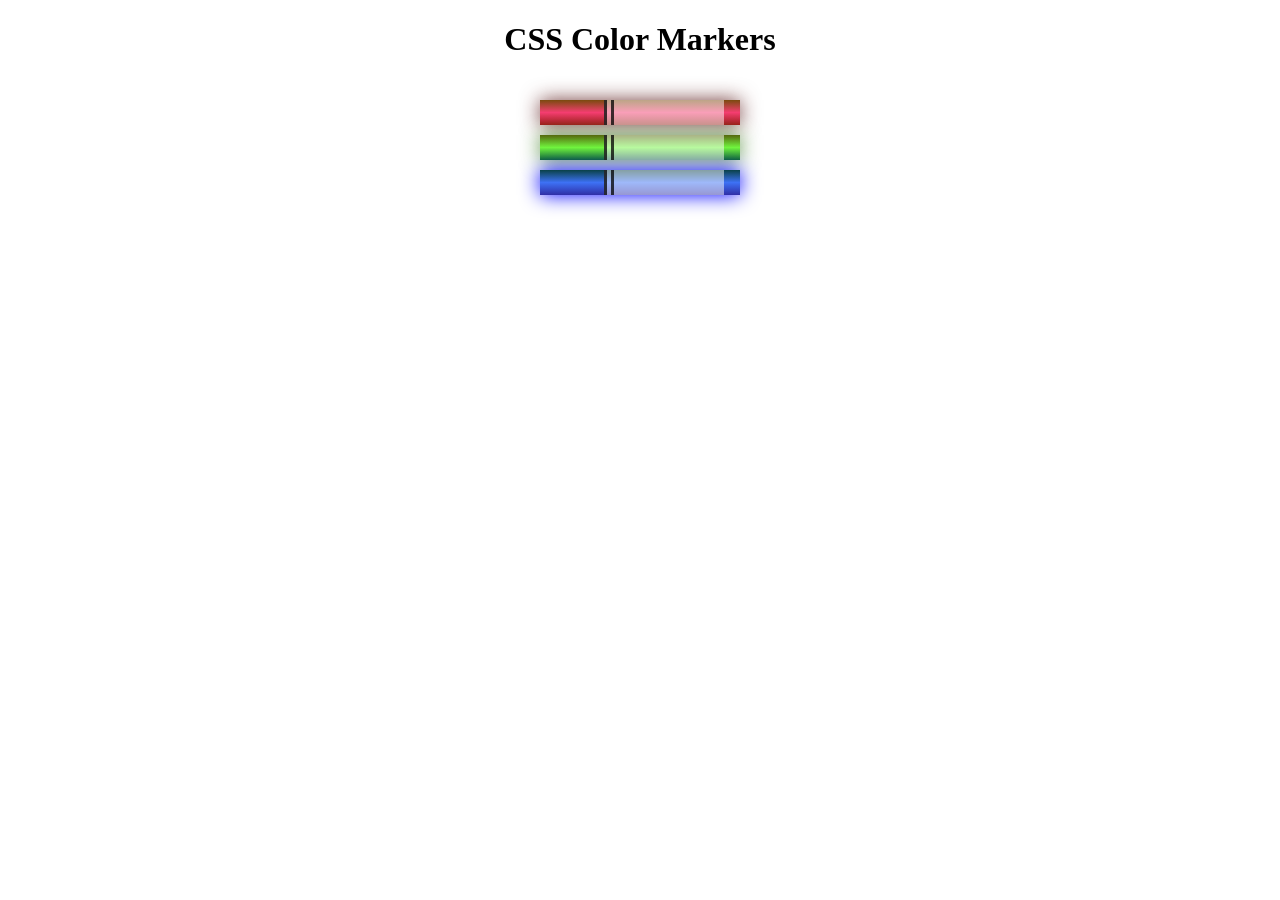
<file: _web/templates/coloured markers (colours)/index.html>
<!DOCTYPE html>
<html lang="en">
  <head>
    <meta charset="utf-8">
    <meta name="viewport" content="width=device-width, initial-scale=1.0">
    <title>Colored Markers</title>
    <link rel="stylesheet" href="styles.css">
  </head>
  <body>
    <h1>CSS Color Markers</h1>
    <div class="container">
      <div class="marker red">
        <div class="cap"></div>
        <div class="sleeve"></div>
      </div>
      <div class="marker green">
        <div class="cap"></div>
        <div class="sleeve"></div>
      </div>
      <div class="marker blue">
        <div class="cap"></div>
        <div class="sleeve"></div>
      </div>
    </div>
  </body>
</html>
</file>
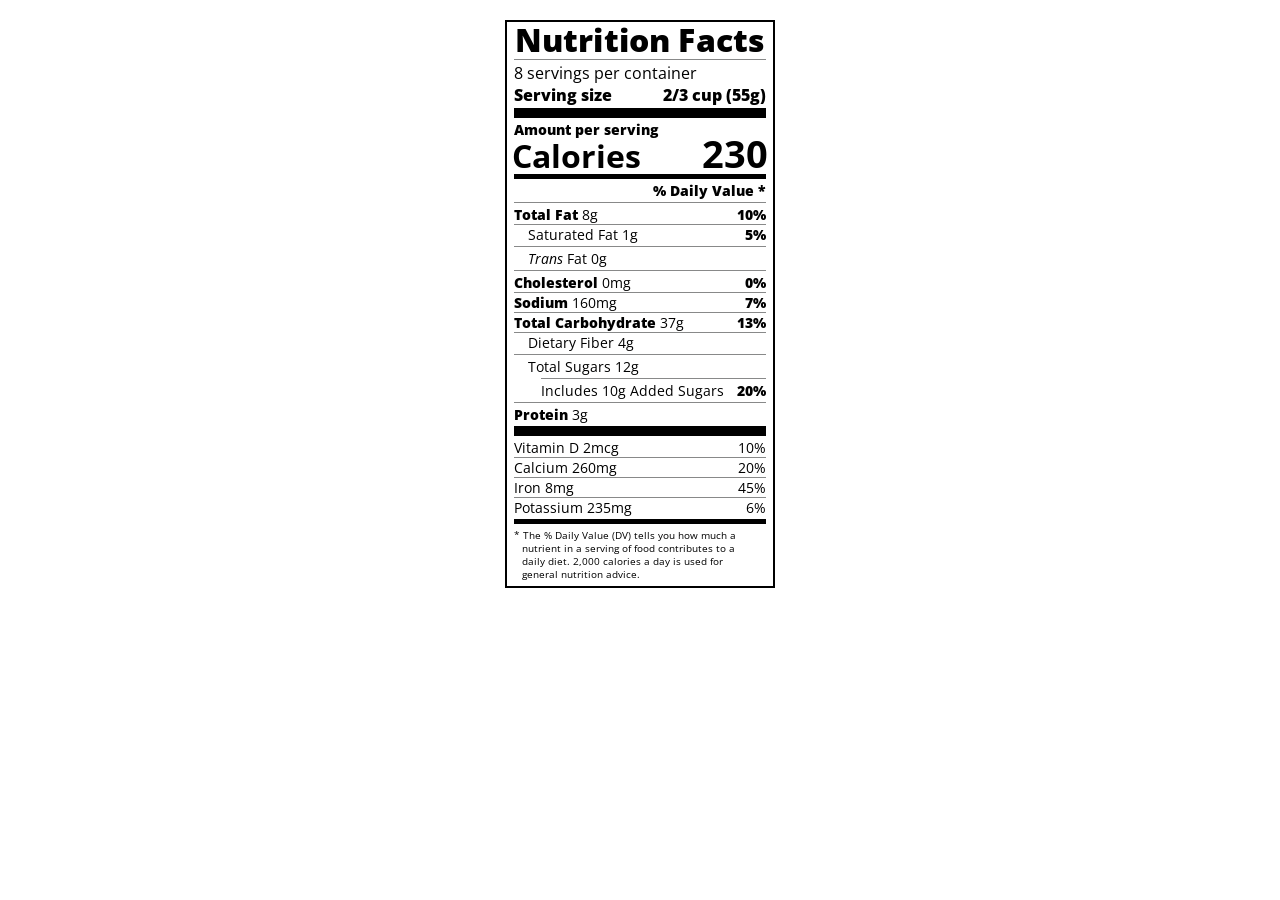
<file: _web/templates/nutrition label (span)/index.html>
<!DOCTYPE html>
<html lang="en">

<head>
  <meta charset="UTF-8">
  <title>Nutrition Label</title>
  <link href="https://fonts.googleapis.com/css?family=Open+Sans:400,700,800" rel="stylesheet">
  <link href="./styles.css" rel="stylesheet">
</head>

<body>
  <div class="label">
    <header>
      <h1 class="bold">Nutrition Facts</h1>
      <div class="divider"></div>
      <p>8 servings per container</p>
      <p class="bold">Serving size <span>2/3 cup (55g)</span></p>
    </header>
    <div class="divider large"></div>
    <div class="calories-info">
      <div class="left-container">
        <h2 class="bold small-text">Amount per serving</h2>
        <p>Calories</p>
      </div>
      <span>230</span>
    </div>
    <div class="divider medium"></div>
    <div class="daily-value small-text">
      <p class="bold right no-divider">% Daily Value *</p>
      <div class="divider"></div>
      <p><span><span class="bold">Total Fat</span> 8g</span> <span class="bold">10%</span></p>
      <p class="indent no-divider">Saturated Fat 1g <span class="bold">5%</span></p>
      <div class="divider"></div>
      <p class="indent no-divider"><span><i>Trans</i> Fat 0g</span></p>
      <div class="divider"></div>
      <p><span><span class="bold">Cholesterol</span> 0mg</span> <span class="bold">0%</span></p>
      <p><span><span class="bold">Sodium</span> 160mg</span> <span class="bold">7%</span></p>
      <p><span><span class="bold">Total Carbohydrate</span> 37g</span> <span class="bold">13%</span></p>
      <p class="indent no-divider">Dietary Fiber 4g</p>
      <div class="divider"></div>
      <p class="indent no-divider">Total Sugars 12g</p>
      <div class="divider double-indent"></div>
      <p class="double-indent no-divider">Includes 10g Added Sugars <span class="bold">20%</span></p>
      <div class="divider"></div>
      <p class="no-divider"><span><span class="bold">Protein</span> 3g</span></p>
      <div class="divider large"></div>
      <p>Vitamin D 2mcg <span>10%</span></p>
      <p>Calcium 260mg <span>20%</span></p>
      <p>Iron 8mg <span>45%</span></p>
      <p class="no-divider">Potassium 235mg <span>6%</span></p>
    </div>
    <div class="divider medium"></div>
    <p class="note">* The % Daily Value (DV) tells you how much a nutrient in a serving of food contributes to a daily
      diet. 2,000 calories a day is used for general nutrition advice.</p>
  </div>
</body>
</html>
</file>
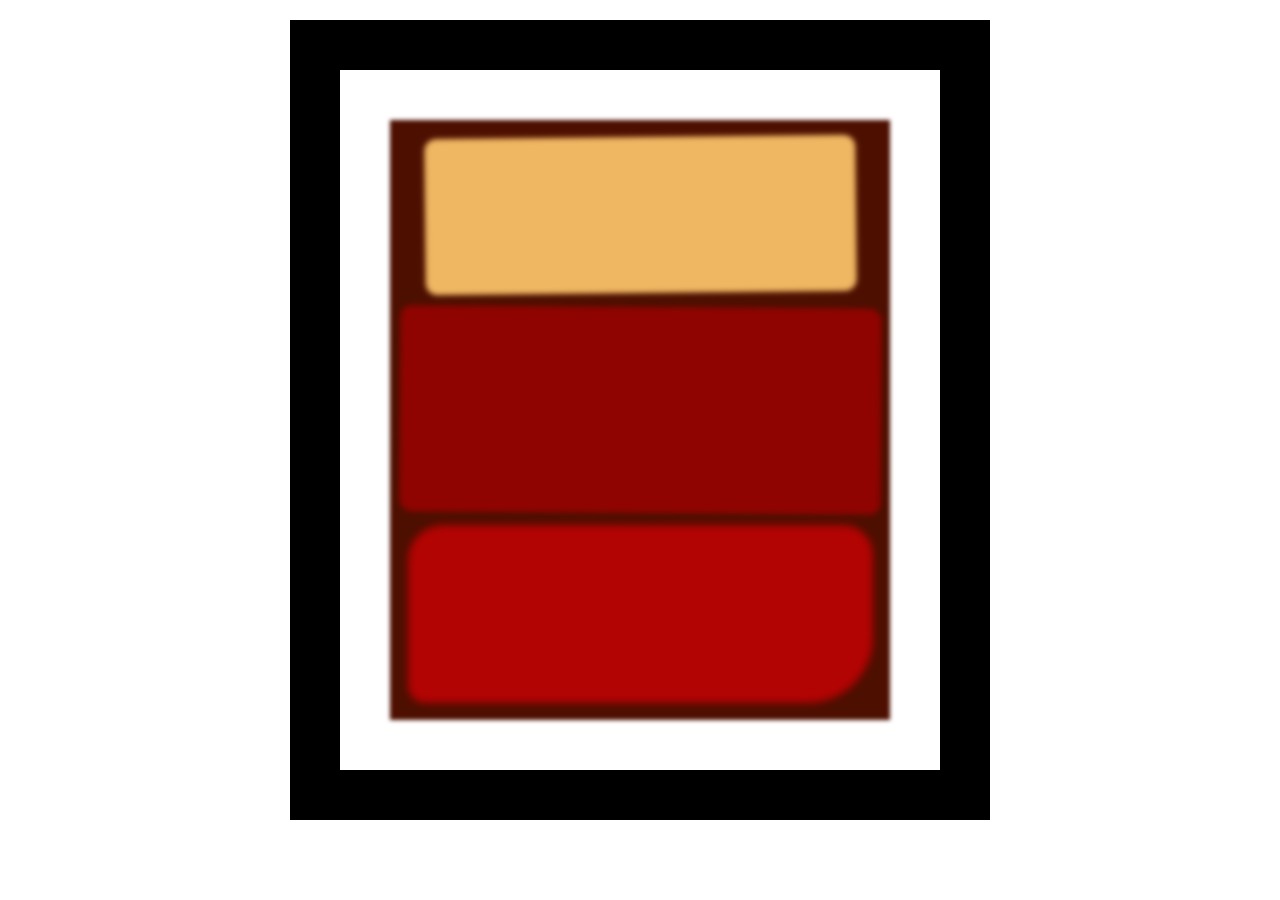
<file: _web/templates/rothko painting (box model)/index.html>
<!DOCTYPE html>
<html lang="en">
  <head>
    <meta charset="UTF-8">
    <title>Rothko Painting</title>
    <link href="./styles.css" rel="stylesheet">
  </head>
  <body>
    <div class="frame">
      <div class="canvas">
        <div class="one"></div>
        <div class="two"></div>
        <div class="three"></div>
      </div>
    </div>
  </body>
</html>
</file>
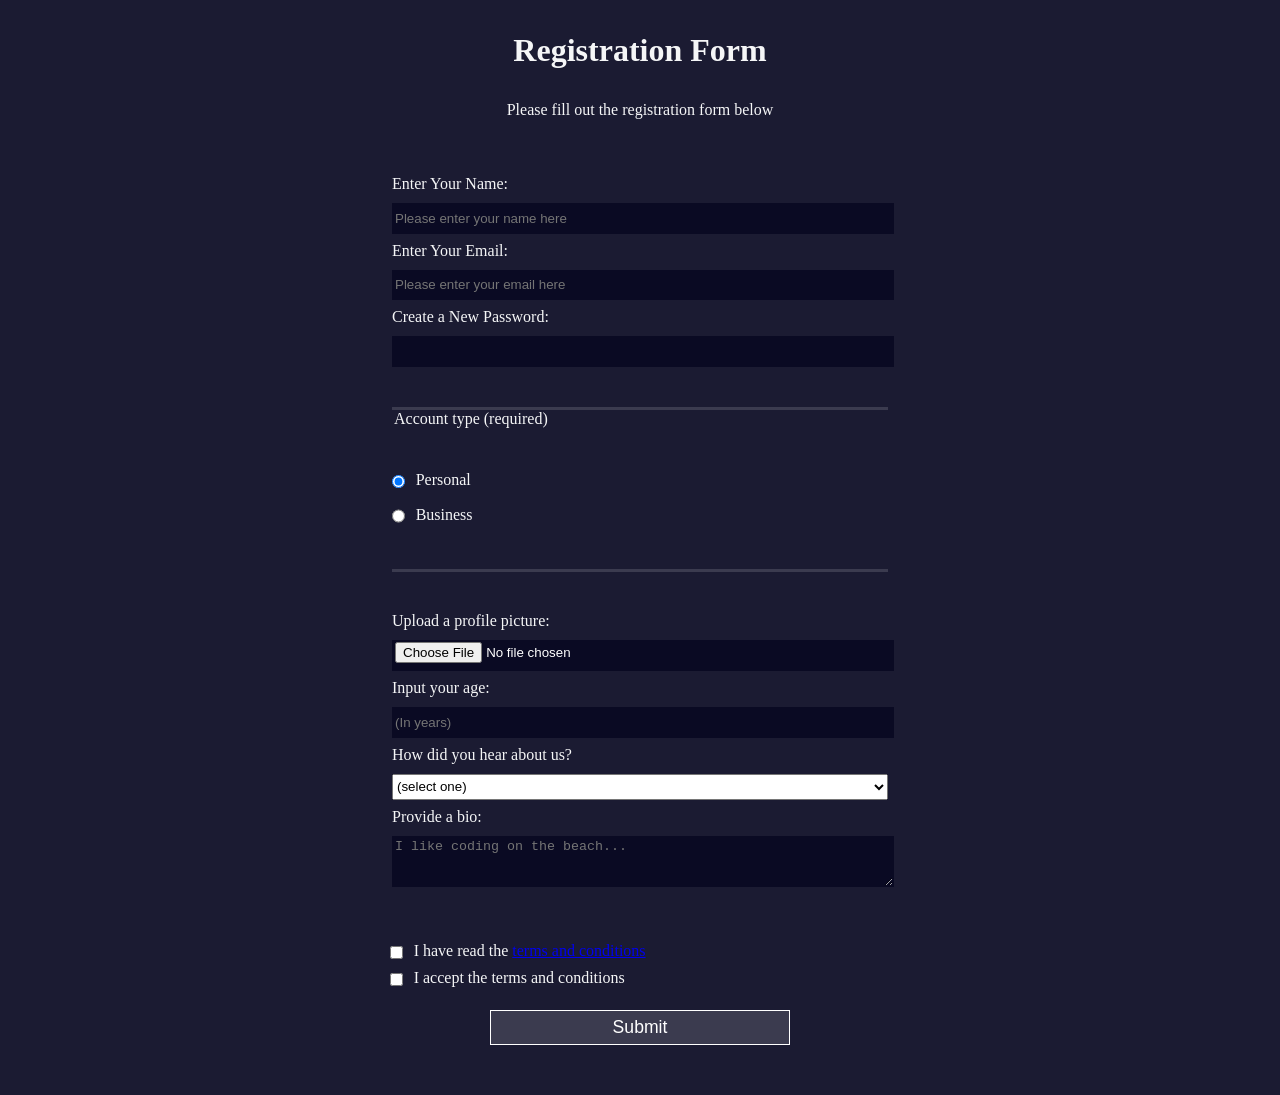
<file: _web/templates/survey form (forms)/index.html>
<!DOCTYPE html>
<html lang="en">
  <head>
    <meta charset="UTF-8">
    <title>Registration Form</title>
    <link rel="stylesheet" href="styles.css" />
  </head>
  <body>
    <h1 id="title">Registration Form</h1>
    <p id="description">Please fill out the registration form below</p>
    <form id="survey-form" method="post" action='https://register-demo.freecodecamp.org'>
      <fieldset>
        <label id="name-label" for="name">Enter Your Name: <input id="name" name="name" type="text" placeholder="Please enter your name here" required /></label>
        <label id="email-label" for="email">Enter Your Email: <input id="email" name="email" type="email" placeholder="Please enter your email here" required /></label>
        <label for="new-password">Create a New Password: <input id="new-password" name="new-password" type="password" pattern="[a-z0-5]{8,}" required /></label>
      </fieldset>
      <fieldset>
        <legend>Account type (required)</legend>
        <label for="personal-account"><input id="personal-account" type="radio" name="account-type" class="inline" value="Personal" checked /> Personal</label>
        <label for="business-account"><input id="business-account" type="radio" name="account-type" class="inline" value="Business" /> Business</label>
      </fieldset>
      <fieldset>
        <label for="profile-picture">Upload a profile picture: <input id="profile-picture" type="file" name="file" /></label>
        <label id="number-label" for="age">Input your age: <input id="number" type="number" name="age" min="13" max="120" placeholder="(In years)"/></label>
        <label for="referrer">How did you hear about us?
          <select id="dropdown" name="referrer">
            <option value="">(select one)</option>
            <option value="1">freeCodeCamp News</option>
            <option value="2">freeCodeCamp YouTube Channel</option>
            <option value="3">freeCodeCamp Forum</option>
            <option value="4">Other</option>
          </select>
        </label>
        <label for="bio">Provide a bio:
          <textarea id="bio" name="bio" rows="3" cols="30" placeholder="I like coding on the beach..."></textarea>
        </label>
      </fieldset>
      <label for="terms-and-conditions">
        <input class="inline" id="terms-and-conditions" type="checkbox" required name="terms-and-conditions" value="read_t&c"/> I have read the <a href="https://www.freecodecamp.org/news/terms-of-service/">terms and conditions</a>
        <br>
        <input class="inline" id="terms-and-conditions" type="checkbox" required name="terms-and-conditions" value="accept_t&c"/> I accept the terms and conditions
      </label>
      <input id="submit" type="submit" value="Submit" />
    </form>
  </body>
</html>
</file>
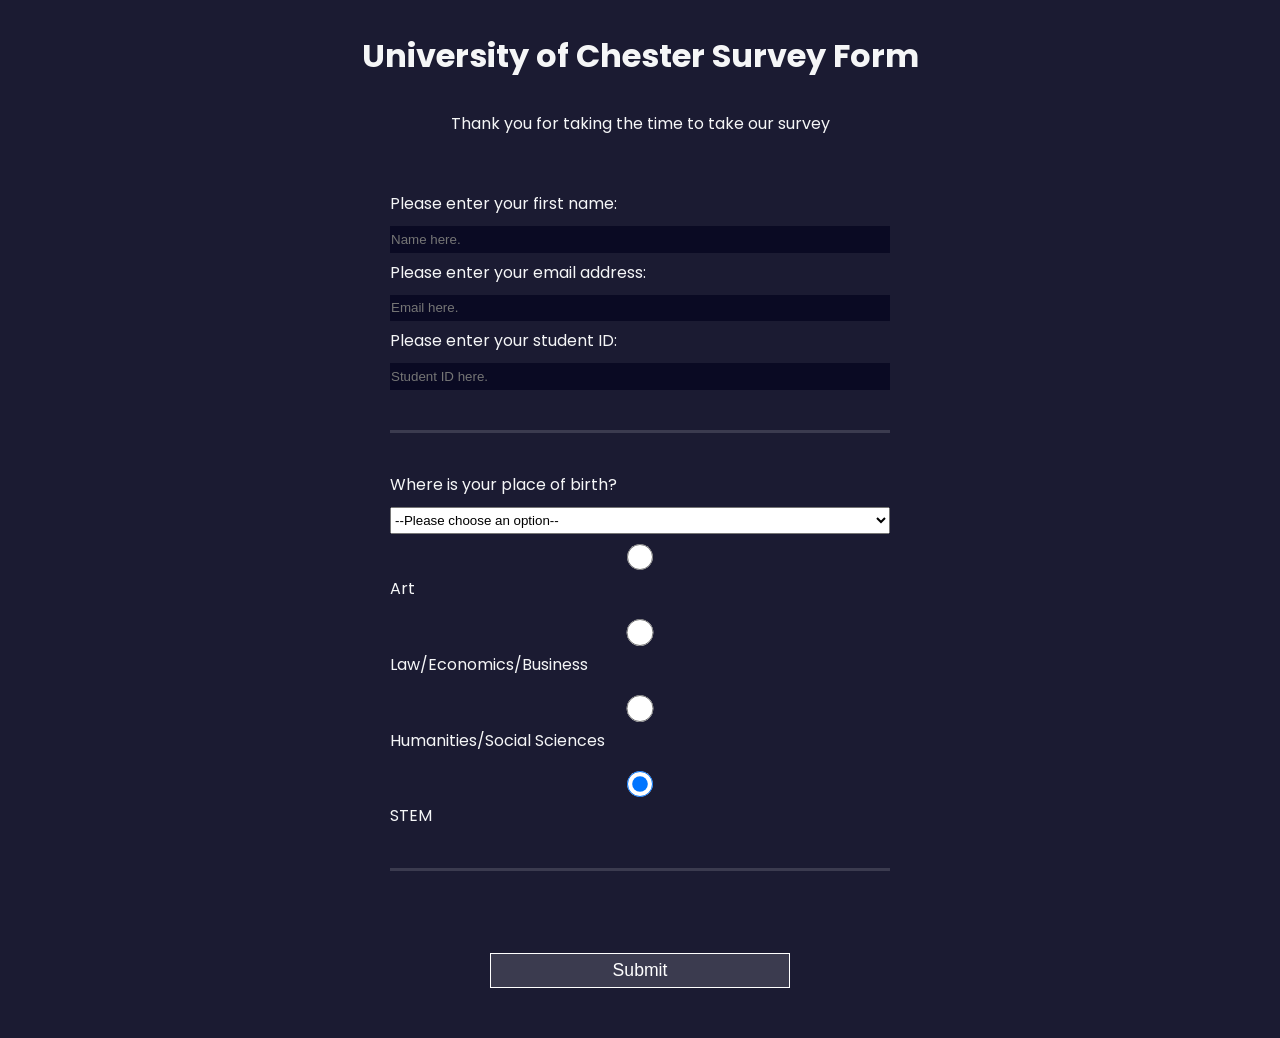
<file: _web/templates/survey form/index.html>
<!DOCTYPE html>
<html lang="en">

<head>
  <meta charset="UTF-8">
  <meta name="viewport" content="width=device-width, initial-scale=1.0">
  <title>Survey Form Example</title>
  <link rel="stylesheet" href="style.css">
  <link rel="preconnect" href="https://fonts.googleapis.com">
  <link rel="preconnect" href="https://fonts.gstatic.com" crossorigin>
  <link href="https://fonts.googleapis.com/css2?family=Poppins:ital,wght@0,100;0,200;0,300;0,400;0,500;0,600;0,700;0,800;0,900;1,100;1,200;1,300;1,400;1,500;1,600;1,700;1,800;1,900&display=swap" rel="stylesheet">
  <link rel="stylesheet" href="https://cdnjs.cloudflare.com/ajax/libs/font-awesome/6.5.2/css/all.min.css" integrity="sha512-SnH5WK+bZxgPHs44uWIX+LLJAJ9/2PkPKZ5QiAj6Ta86w+fsb2TkcmfRyVX3pBnMFcV7oQPJkl9QevSCWr3W6A==" crossorigin="anonymous" referrerpolicy="no-referrer" />
</head>

<body>
<h1 id="title">University of Chester Survey Form</h1>
<p id="description">Thank you for taking the time to take our survey</p>

<form id="survey-form">

  <fieldset>
    <label id="name-label" for="name">Please enter your first name: <input id="name" type="text" placeholder="Name here." required></label>
    <label id="email-label" for="email">Please enter your email address: <input id="email" type="email" placeholder="Email here." required></label>
    <label id="number-label" for="number">Please enter your student ID: <input id="number" type="number" min="1000000" max="9999999" placeholder="Student ID here." required></label>
  </fieldset>

  <fieldset>
    <label id="dropdown-label" for="dropdown">Where is your place of birth?<select id="dropdown">
      <option value="">--Please choose an option--</option>
      <option value="ENG">England</option>
      <option value="UK">Rest of United Kingdom (or Ireland)</option>
      <option value="EU">EU Member Country</option>
      <option value="ROW">Rest of the World</option>
  </fieldset>

  <fieldset>
    <label id="fos-label">Field of study (Required)
      <legend>Field of Study (Required)</legend>
      <label for="art"><input id="art" type="radio" name="fieldofstudy" value="art" checked />Art</label>
      <label for="law-econ"><input id="law-econ" type="radio" name="fieldofstudy" value="law-econ" checked />Law/Economics/Business</label>
      <label for="humanities"><input id="humanities" type="radio" name="fieldofstudy" value="humanities" checked />Humanities/Social Sciences</label>
      <label for="stem"><input id="stem" type="radio" name="fieldofstudy" value="stem" checked />STEM</label>
  </fieldset>

  <fieldset>
    
  </fieldset>

  <input type="submit" id="submit" value="Submit">
</form>

</body>

</html>
</file>
<file: _web/templates/coloured markers (colours)/styles.css>
h1 {
    text-align: center;
  }
  
  .container {
    background-color: rgb(255, 255, 255);
    padding: 10px 0;
  }
  
  .marker {
    width: 200px;
    height: 25px;
    margin: 10px auto;
  }
  
  .cap {
    width: 60px;
    height: 25px;
  }
  
  .sleeve {
    width: 110px;
    height: 25px;
    background-color: rgba(255, 255, 255, 0.5);
    border-left: 10px double rgba(0, 0, 0, 0.75);
  }
  
  .cap, .sleeve {
    display: inline-block;
  }
  
  .red {
    background: linear-gradient(rgb(122, 74, 14), rgb(245, 62, 113), rgb(162, 27, 27));
    box-shadow: 0 0 20px 0 rgba(83, 14, 14, 0.8);
  }
  
  .green {
    background: linear-gradient(#55680D, #71F53E, #116C31);
    box-shadow: 0 0 20px 0 #3B7E20CC;
  }
  
  .blue {
    background: linear-gradient(hsl(186, 76%, 16%), hsl(223, 90%, 60%), hsl(240, 56%, 42%));
    box-shadow: 0 0 20px 0 blue;
  }
</file>
<file: _web/templates/nutrition label (span)/styles.css>
* {
    box-sizing: border-box;
  }
  
  html {
    font-size: 16px;
  }
  
  body {
    font-family: 'Open Sans', sans-serif;
  }
  
  .label {
    border: 2px solid black;
    width: 270px;
    margin: 20px auto;
    padding: 0 7px;
  }
  
  header h1 {
    text-align: center;
    margin: -4px 0;
    letter-spacing: 0.15px
  }
  
  p {
    margin: 0;
    display: flex;
    justify-content: space-between;
  }
  
  .divider {
    border-bottom: 1px solid #888989;
    margin: 2px 0;
  }
  
  .bold {
    font-weight: 800;
  }
  
  .large {
    height: 10px;
  }
  
  .large, .medium {
    background-color: black;
    border: 0;
  }
  
  .medium {
    height: 5px;
  }
  
  .small-text {
    font-size: 0.85rem;
  }
  
  
  .calories-info {
    display: flex;
    justify-content: space-between;
    align-items: flex-end;
  }
  
  .calories-info h2 {
    margin: 0;
  }
  
  .left-container p {
    margin: -5px -2px;
    font-size: 2em;
    font-weight: 700;
  }
  
  .calories-info span {
    margin: -7px -2px;
    font-size: 2.4em;
    font-weight: 700;
  }
  
  .right {
    justify-content: flex-end;
  }
  
  .indent {
    margin-left: 1em;
  }
  
  .double-indent {
    margin-left: 2em;
  }
  
  .daily-value p:not(.no-divider) {
    border-bottom: 1px solid #888989;
  }
  
  .note {
    padding: 0px 8px;
    font-size: 0.6rem;
    margin: 5px 0;
    text-indent: -8px;
  }
</file>
<file: _web/templates/rothko painting (box model)/styles.css>
.canvas {
    width: 500px;
    height: 600px;
    background-color: #4d0f00;
    overflow: hidden;
    filter: blur(2px);
  }
  
  .frame {
    border: 50px solid black;
    width: 500px;
    padding: 50px;
    margin: 20px auto;
  }
  
  .one {
    width: 425px;
    height: 150px;
    background-color: #efb762;
    margin: 20px auto;
    box-shadow: 0 0 3px 3px #efb762;
    border-radius: 9px;
    transform: rotate(-0.6deg);
  }
  
  .two {
    width: 475px;
    height: 200px;
    background-color: #8f0401;
    margin: 0 auto 20px;
    box-shadow: 0 0 3px 3px #8f0401;
    border-radius: 8px 10px;
    transform: rotate(0.4deg);
  }
  
  .one, .two {
    filter: blur(1px);
  }
  
  .three {
    width: 91%;
    height: 28%;
    background-color: #b20403;
    margin: auto;
    filter: blur(2px);
    box-shadow: 0 0 5px 5px #b20403;
    border-radius: 30px 25px 60px 12px;
  
  }
</file>
<file: _web/templates/survey form (forms)/styles.css>
body {
    width: 100%;
    height: 100vh;
    margin: 0;
    background-color: #1b1b32;
    color: #f5f6f7;
    font-family: Tahoma;
    font-size: 16px;
  }
  
  h1, p {
    margin: 1em auto;
    text-align: center;
  }
  
  form {
    width: 60vw;
    max-width: 500px;
    min-width: 300px;
    margin: 0 auto;
    padding-bottom: 2em;
  }
  
  fieldset {
    border: none;
    padding: 2rem 0;
    border-bottom: 3px solid #3b3b4f;
  }
  
  fieldset:last-of-type {
    border-bottom: none;
  }
  
  label {
    display: block;
    margin: 0.5rem 0;
  }
  
  input,
  textarea,
  select {
    margin: 10px 0 0 0;
    width: 100%;
    min-height: 2em;
  }
  
  input, textarea {
    background-color: #0a0a23;
    border: 1px solid #0a0a23;
    color: #ffffff;
  }
  
  .inline {
    width: unset;
    margin: 0 0.5em 0 0;
    vertical-align: middle;
  }
  
  input[type="submit"] {
    display: block;
    width: 60%;
    margin: 1em auto;
    height: 2em;
    font-size: 1.1rem;
    background-color: #3b3b4f;
    border-color: white;
    min-width: 300px;
  }
  
  input[type="file"] {
    padding: 1px 2px;
  }
  
  .inline{
    display: inline; 
  }
</file>
<file: _web/templates/survey form/style.css>
*{
  box-sizing: border-box;
  margin: 0;
  padding: 0;
}

body{
  width: 100%;
  height: 100vh;
  font-family: 'Poppins', sans-serif;
  font-size: 16px;
  line-height: 1.5;
  background-color: #1b1b32;
  color: #f5f6f7;
}

h1, p{
  margin: 1em auto;
  text-align: center;
}

ul{
  list-style: none;
}

form{
  width: 60vw;
  max-width: 500px;
  min-width: 300px;
  margin: 0 auto;
  padding-bottom: 2em;
}

fieldset{
  border: none;
  padding: 2rem 0;
  border-bottom: 3px solid #3b3b4f;
}

fieldset:last-of-type{
  border-bottom: none;
}

label{
  display: block;
  margin: 0.5rem 0;
}

input, 
textarea, 
select{
  margin: 10px 0 0 0;
  width: 100%;
  min-height: 2em;
}

input, textarea{
  background-color: #0a0a23;
  border: 1px solid #0a0a23;
  color: #ffffff;
}

.inline{
  width: unset;
  margin: 0 0.5em 0 0;
  vertical-align: middle;
}

input[type="submit"]{
  display:block;
  width: 60%;
  margin: 1em auto;
  height: 2em;
  font-size: 1.1rem;
  background-color: #3b3b4f;
  border-color: white;
  min-width: 300px;
}
</file>
